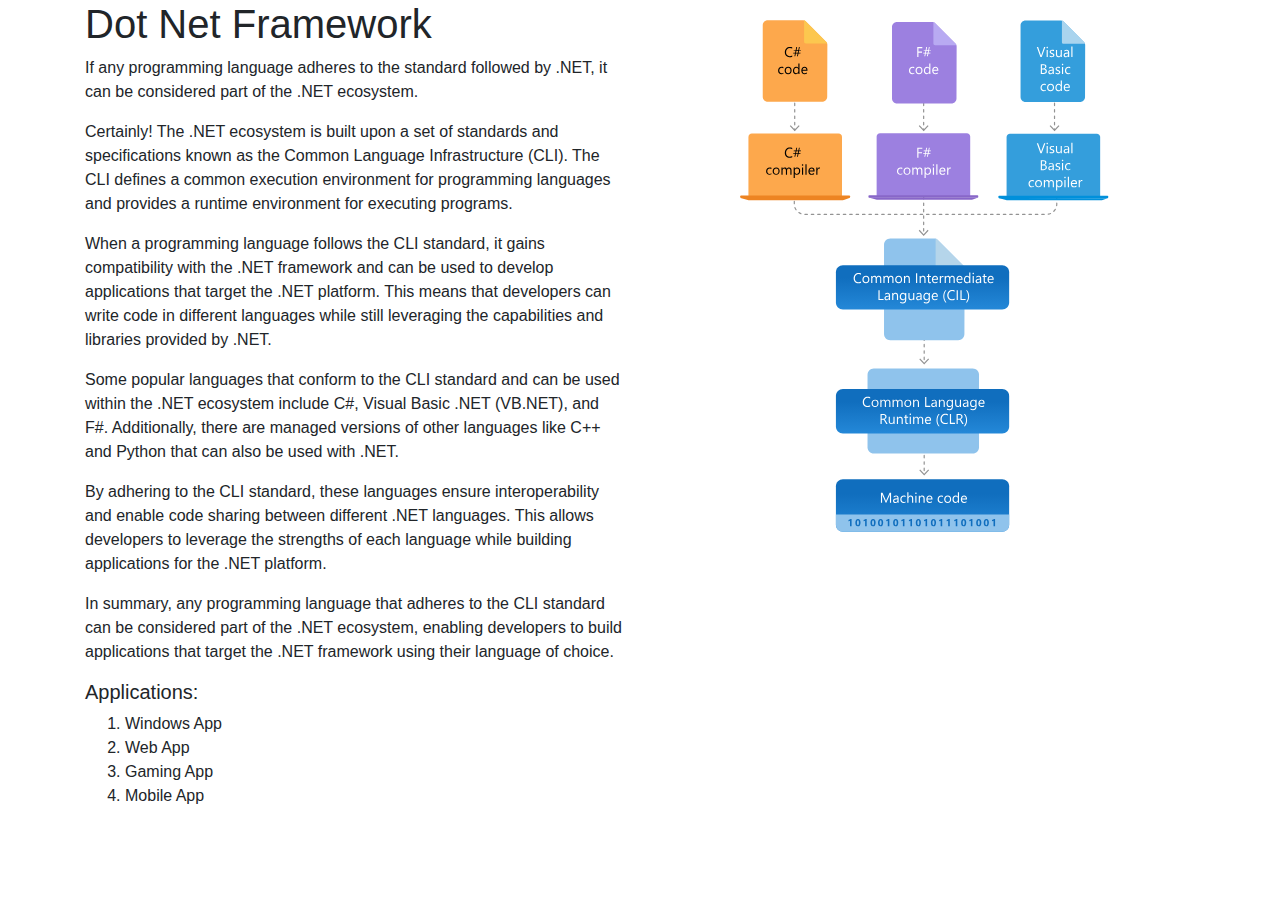
<file: try.html>
<!DOCTYPE html>
<html lang="en">
<head>
  <meta charset="UTF-8">
  <meta name="viewport" content="width=device-width, initial-scale=1.0">
  <link rel="stylesheet" href="https://maxcdn.bootstrapcdn.com/bootstrap/4.5.2/css/bootstrap.min.css">
  <title>Dot Net Framework</title>
</head>
<body>
  <div class="container">
    <div class="row">
      <div class="col-md-6">
        <h1>Dot Net Framework</h1>
        <p>
          If any programming language adheres to the standard followed by .NET, it can be considered part of the .NET ecosystem.
        </p>
        <p>
          Certainly! The .NET ecosystem is built upon a set of standards and specifications known as the Common Language Infrastructure (CLI). The CLI defines a common execution environment for programming languages and provides a runtime environment for executing programs.
        </p>
        <p>
          When a programming language follows the CLI standard, it gains compatibility with the .NET framework and can be used to develop applications that target the .NET platform. This means that developers can write code in different languages while still leveraging the capabilities and libraries provided by .NET.
        </p>
        <p>
          Some popular languages that conform to the CLI standard and can be used within the .NET ecosystem include C#, Visual Basic .NET (VB.NET), and F#. Additionally, there are managed versions of other languages like C++ and Python that can also be used with .NET.
        </p>
        <p>
          By adhering to the CLI standard, these languages ensure interoperability and enable code sharing between different .NET languages. This allows developers to leverage the strengths of each language while building applications for the .NET platform.
        </p>
        <p>
          In summary, any programming language that adheres to the CLI standard can be considered part of the .NET ecosystem, enabling developers to build applications that target the .NET framework using their language of choice.
        </p>
        <h5>Applications:</h5>
        <ol>
          <li>Windows App</li>
          <li>Web App</li>
          <li>Gaming App</li>
          <li>Mobile App</li>
        </ol>
      </div>
      <div class="col-md-6">
        <img src="dotnet.svg" alt="Dot Net Framework" class="img-fluid">
      </div>
    </div>
  </div>

  <script src="https://code.jquery.com/jquery-3.6.0.min.js"></script>
  <script src="https://cdnjs.cloudflare.com/ajax/libs/popper.js/2.10.2/umd/popper.min.js"></script>
  <script src="https://maxcdn.bootstrapcdn.com/bootstrap/4.5.2/js/bootstrap.min.js"></script>
</body>
</html>
</file>
